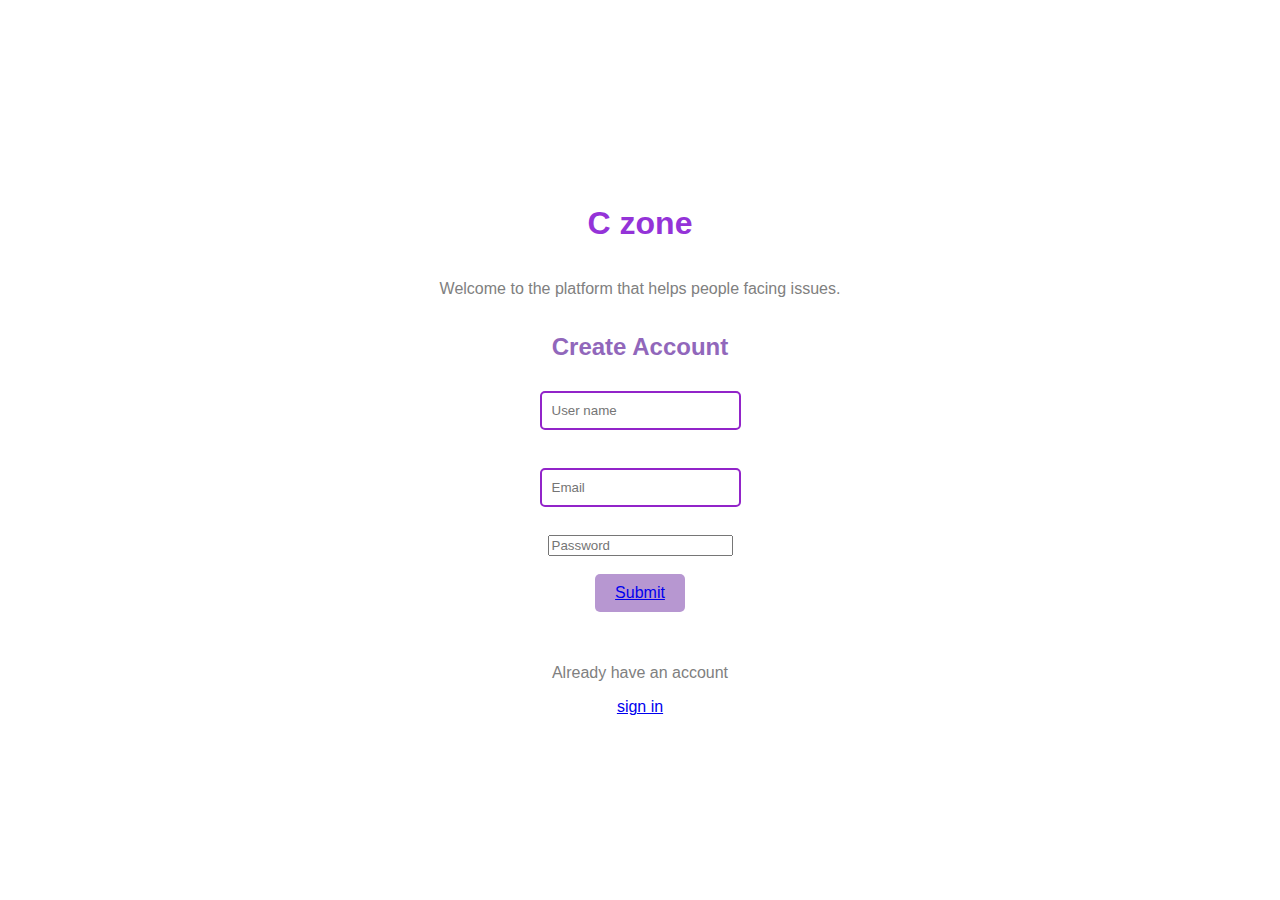
<file: index.html>
<!DOCTYPE html>
<html lang="en">
<head>
    <meta charset="UTF-8">
    <meta name="viewport" content="width=device-width, initial-scale=1.0">
    <link rel="stylesheet" href="./style.css">
    <title>Document</title>
</head>
<body>
    <h1>C zone</h1>
    <script src="script.js"></script>
    <p>Welcome to the platform that helps people facing issues.</p>

    <h2>Create Account</h2>
    <form>
        <input type="text" placeholder="User name"><br>
        <input type="email" placeholder="Email"><br>
        <input type="password" placeholder="Password"><br>
        <button type="submit"><a href="./frontpage.html">Submit</a></button><br><br>
         <p type="text" placeholder="Already have an account">Already have an account</p>
         <a href="./signin.html">sign in</a>
          
         
    </form>
</body>
</html>
</file>
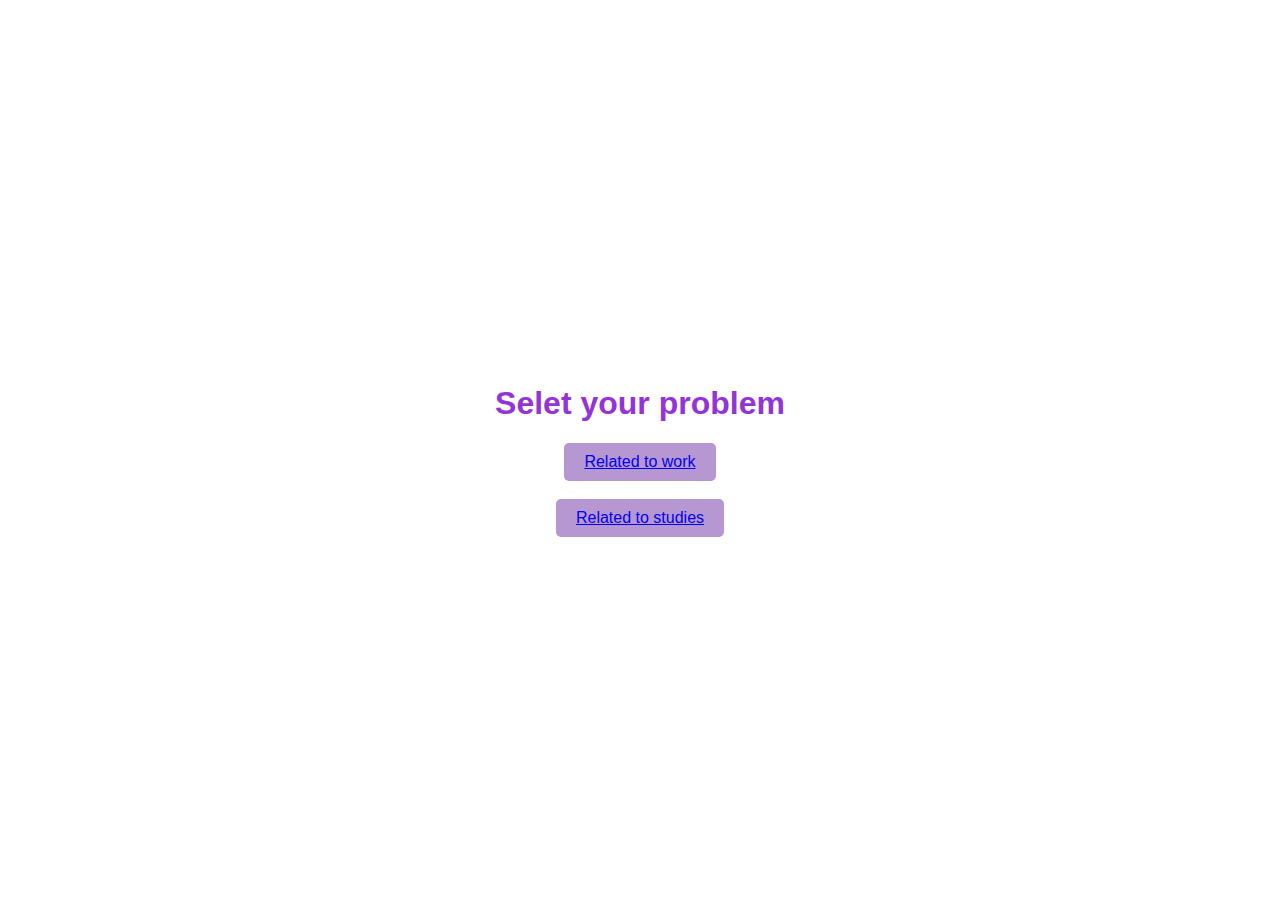
<file: frontpage.html>
<!DOCTYPE html>
<html lang="en">
<head>
    <meta charset="UTF-8">
    <meta name="viewport" content="width=device-width, initial-scale=1.0">
    <link rel="stylesheet" href="./style.css">
    <title>Front page</title>
     <h1>Selet your problem</h1>
    
</head>
<body>
   
    <button type="Related to work"><a href="./page2.html" >Related to work</a></button><br>
     
    <button type="Related to studies"><a href="./page3.html" >Related to studies</a></button>
<script src="script.js" > </script>
</body>
</html>
</file>
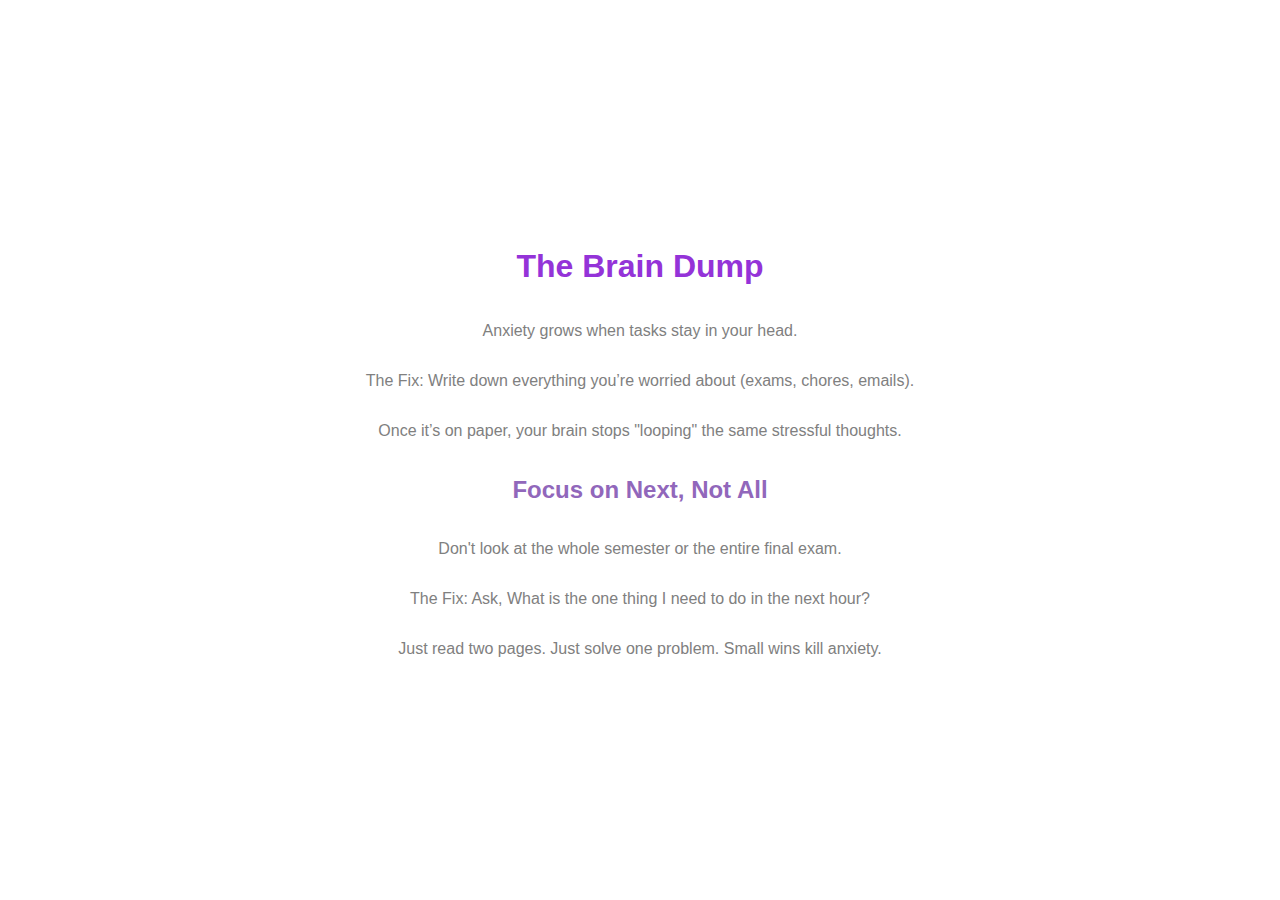
<file: page10.html>
<!DOCTYPE html>
<html lang="en">
<head>
    <meta charset="UTF-8">
    <meta name="viewport" content="width=device-width, initial-scale=1.0">
    <link rel="stylesheet" href="./style.css">
    <title>page10</title>
</head>
<body>
    <h1>The Brain Dump</h1>
    <p>Anxiety grows when tasks stay in your head.</p>
    <p>The Fix: Write down everything you’re worried about (exams, chores, emails).</p>
    <p>Once it’s on paper, your brain stops "looping" the same stressful thoughts.</p>
    <h2>Focus on Next, Not All</h2>
    <p>Don't look at the whole semester or the entire final exam.</p>
    <p>The Fix: Ask, What is the one thing I need to do in the next hour?</p>
    <p>Just read two pages. Just solve one problem. Small wins kill anxiety.</p>    
</body>
</html>
</file>
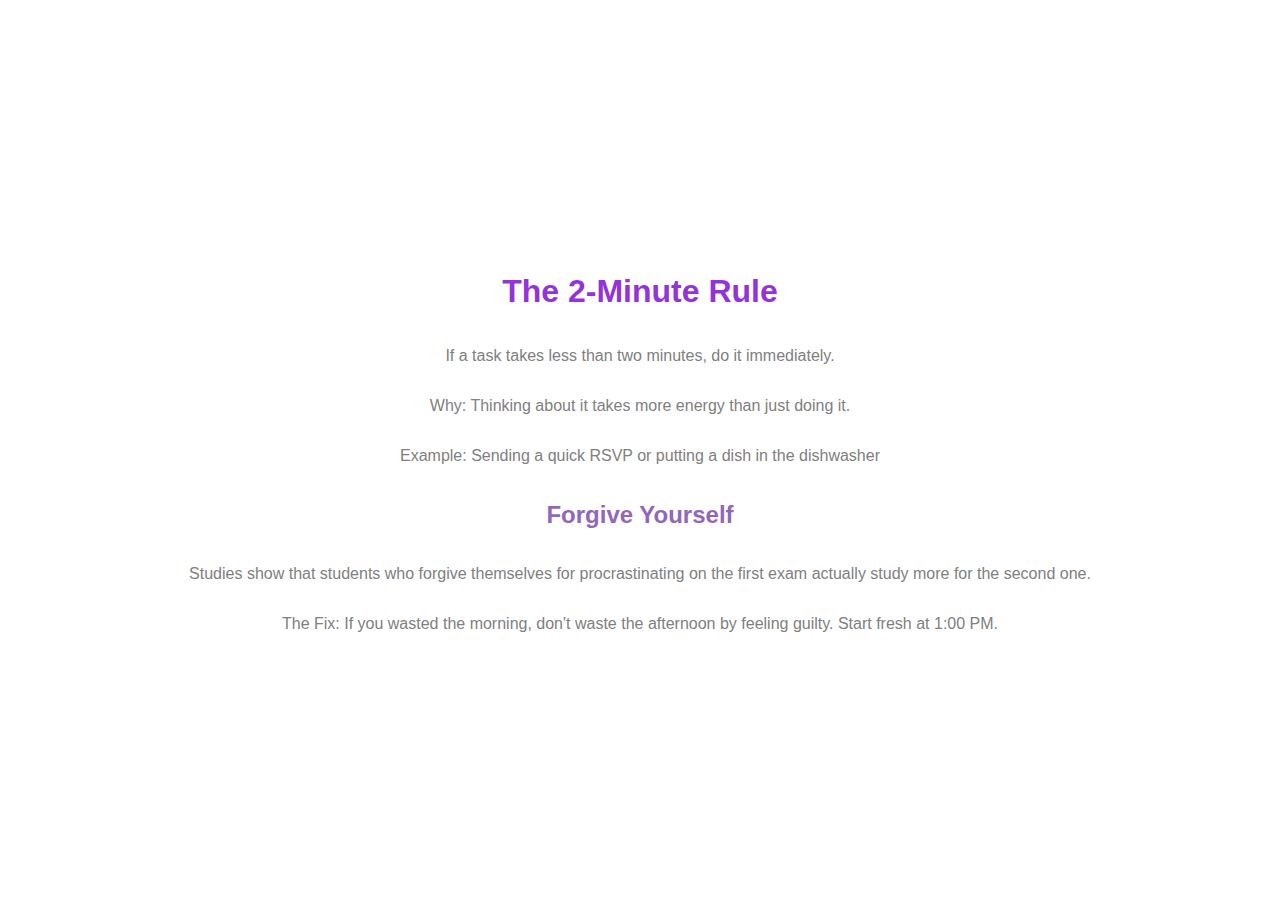
<file: page11.html>
<!DOCTYPE html>
<html lang="en">
<head>
    <meta charset="UTF-8">
    <meta name="viewport" content="width=device-width, initial-scale=1.0">
    <link rel="stylesheet" href="./style.css">
    <title>page11</title>
</head>
<body>
    <h1>The 2-Minute Rule</h1>
    <p>If a task takes less than two minutes, do it immediately.</p>
    <p>Why: Thinking about it takes more energy than just doing it.</p>
    <p>Example: Sending a quick RSVP or putting a dish in the dishwasher</p>
    <h2>Forgive Yourself</h2>
    <p>Studies show that students who forgive themselves for procrastinating on the first exam actually study more for the second one.</p>
    <p>The Fix: If you wasted the morning, don't waste the afternoon by feeling guilty. Start fresh at 1:00 PM.</p>
</body>
</html>
</file>
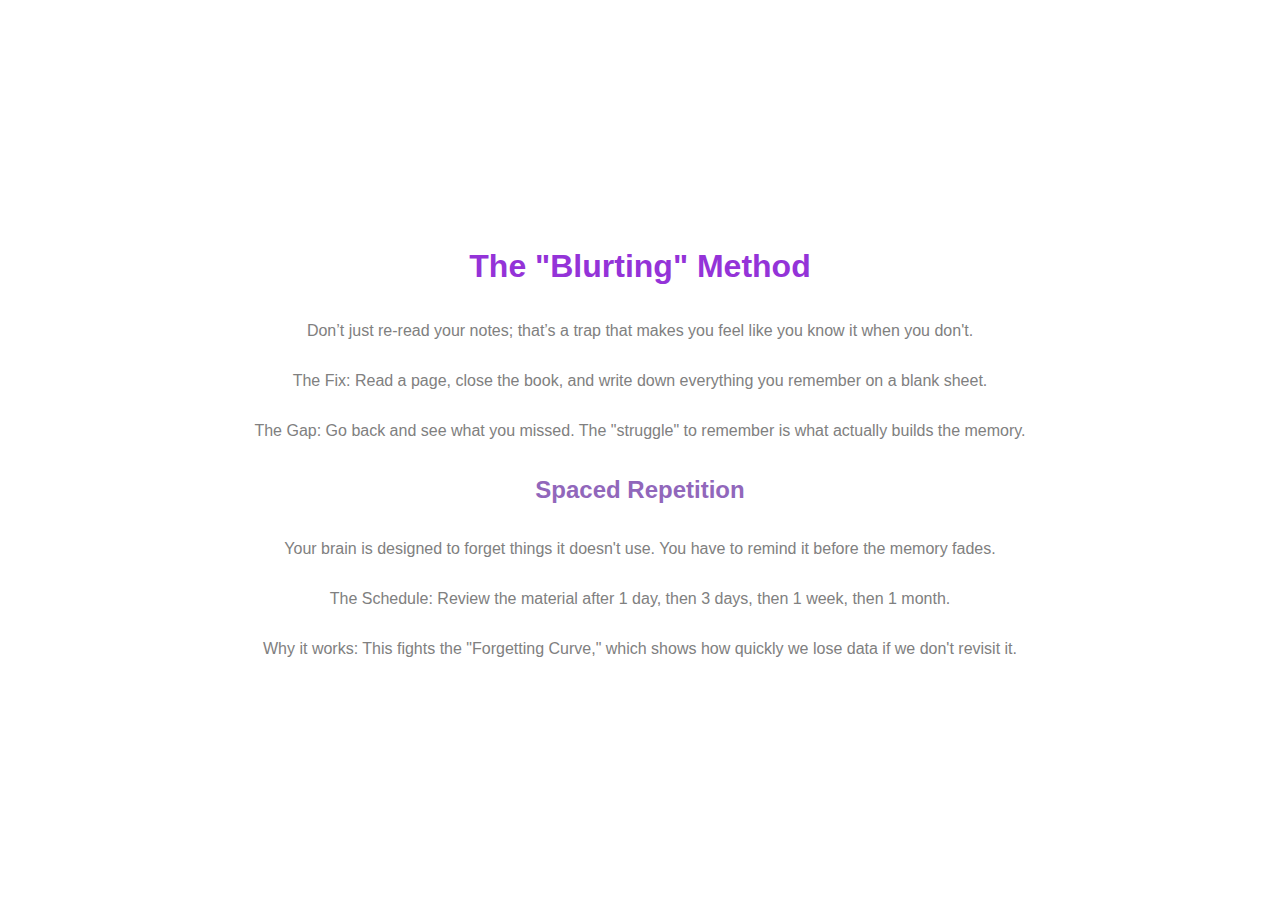
<file: page12.html>
<!DOCTYPE html>
<html lang="en">
<head>
    <meta charset="UTF-8">
    <meta name="viewport" content="width=device-width, initial-scale=1.0">
    <link rel="stylesheet" href="./style.css">
    <title>page12</title>
</head>
<body>
    <h1>The "Blurting" Method</h1>
    <p>Don’t just re-read your notes; that’s a trap that makes you feel like you know it when you don't.</p>
    <p>The Fix: Read a page, close the book, and write down everything you remember on a blank sheet.</p>
    <p>The Gap: Go back and see what you missed. The "struggle" to remember is what actually builds the memory.</p>
    <h2>Spaced Repetition</h2>
    <p>Your brain is designed to forget things it doesn't use. You have to remind it before the memory fades.</p>
    <p>The Schedule: Review the material after 1 day, then 3 days, then 1 week, then 1 month.</p>
    <p>Why it works: This fights the "Forgetting Curve," which shows how quickly we lose data if we don't revisit it.</p>    
</body>
</html>
</file>
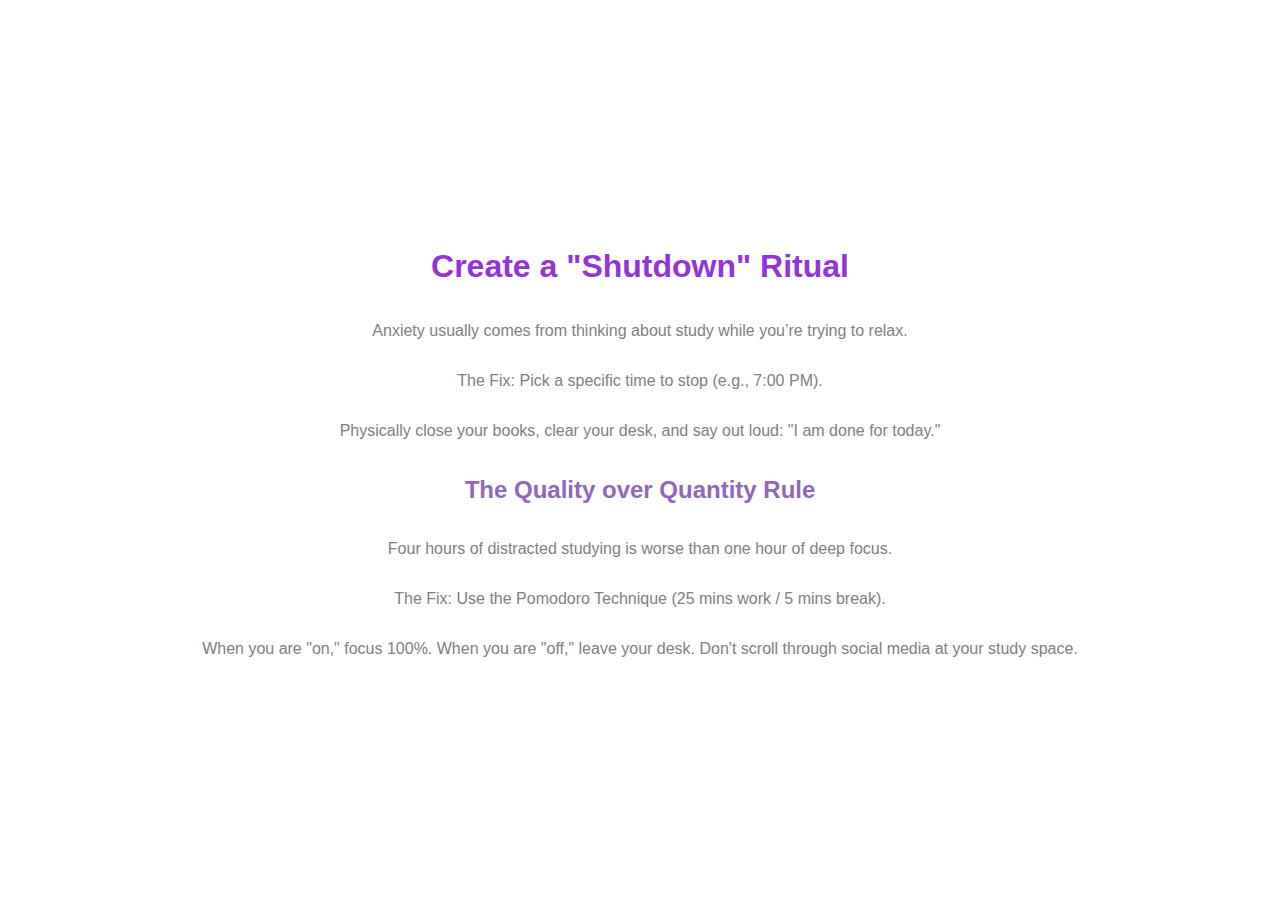
<file: page13.html>
<!DOCTYPE html>
<html lang="en">
<head>
    <meta charset="UTF-8">
    <meta name="viewport" content="width=device-width, initial-scale=1.0">
    <link rel="stylesheet" href="./style.css">
    <title>page13</title>
</head>
<body>
   <h1>Create a "Shutdown" Ritual</h1>
   <p>Anxiety usually comes from thinking about study while you’re trying to relax.</p>
   <p>The Fix: Pick a specific time to stop (e.g., 7:00 PM).</p>
   <p>Physically close your books, clear your desk, and say out loud: "I am done for today."</p>
   <h2>The Quality over Quantity Rule</h2>
   <p>Four hours of distracted studying is worse than one hour of deep focus.</p>
   <P>The Fix: Use the Pomodoro Technique (25 mins work / 5 mins break).</P>
   <p>When you are "on," focus 100%. When you are "off," leave your desk. Don't scroll through social media at your study space.</p> 
</body>
</html>
</file>
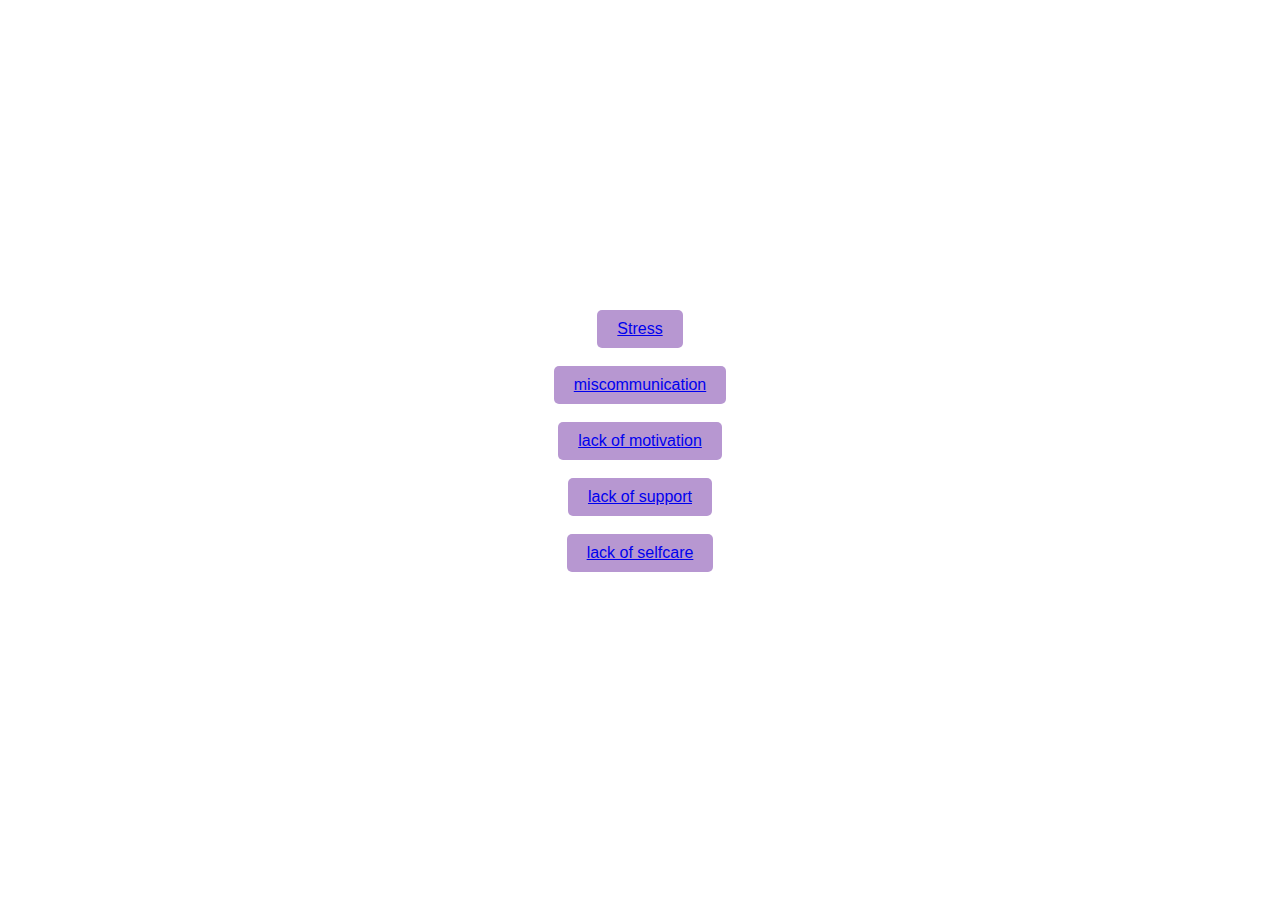
<file: page2.html>
<!DOCTYPE html>
<html lang="en">
<head>
    <meta charset="UTF-8">
    <meta name="viewport" content="width=device-width, initial-scale=1.0">
    <link rel="stylesheet" href="./style.css">
    <title>Page 2</title>
    
</head>
<body>
    <button type="Stress"><a href="./page4.html" >Stress </a></button><br>
    <button type="Miscommunication"><a href="./page5.html">miscommunication</a></button><br>
    <button type="Lack of motivation"><a href="./page6.html">lack of motivation</a></button><br>
    <button type="lack of  support"><a href="./page7.html">lack of  support</a></button><br>
     <button type="Lack of selfcare"><a href="./page8.html">lack of selfcare</a></button><br>
</body>
</html>
</file>
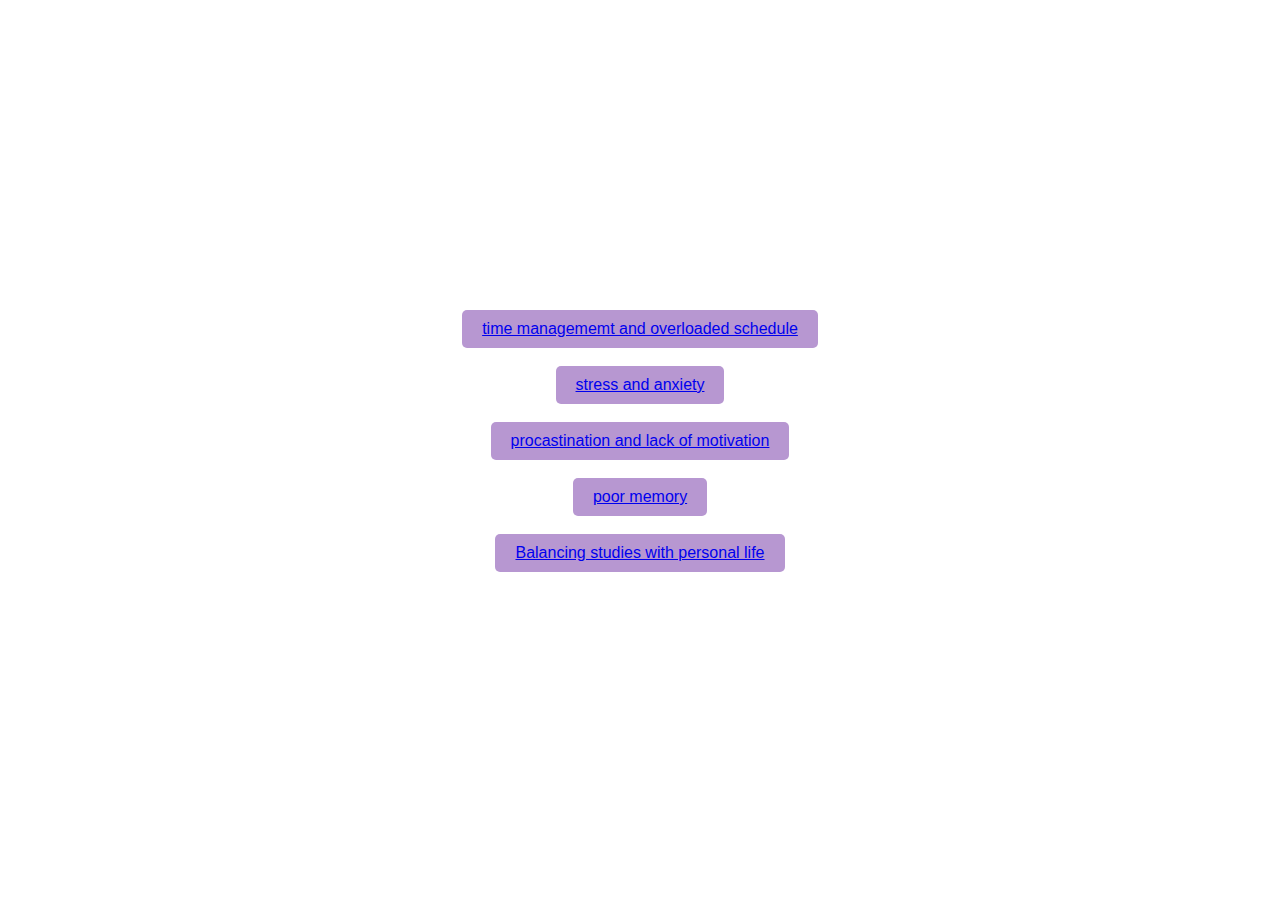
<file: page3.html>
<!DOCTYPE html>
<html lang="en">
<head>
    <meta charset="UTF-8">
    <meta name="viewport" content="width=device-width, initial-scale=1.0">
    <link rel="stylesheet" href="./style.css">
    <title>page 03</title>
</head>
<body>
<body>
<body>
    <button type="time management and overloaded schedule"><a href="./page9.html">time managememt and overloaded schedule</a></button><br>
    <button type="Stress and anxiety "><a href="./page10.html">stress and anxiety</a></button><br>
    <button type="Procastination and lack of motivation"><a href="./page11.html">procastination and lack of motivation </a></button><br>
    <button type="Poor memory"><a href="./page12.html">poor memory </a></button><br>
     <button type="Balancing studies with personal life"><a href="./page13.html">Balancing studies with personal life </a></button><br>
</body>
</html>
</file>
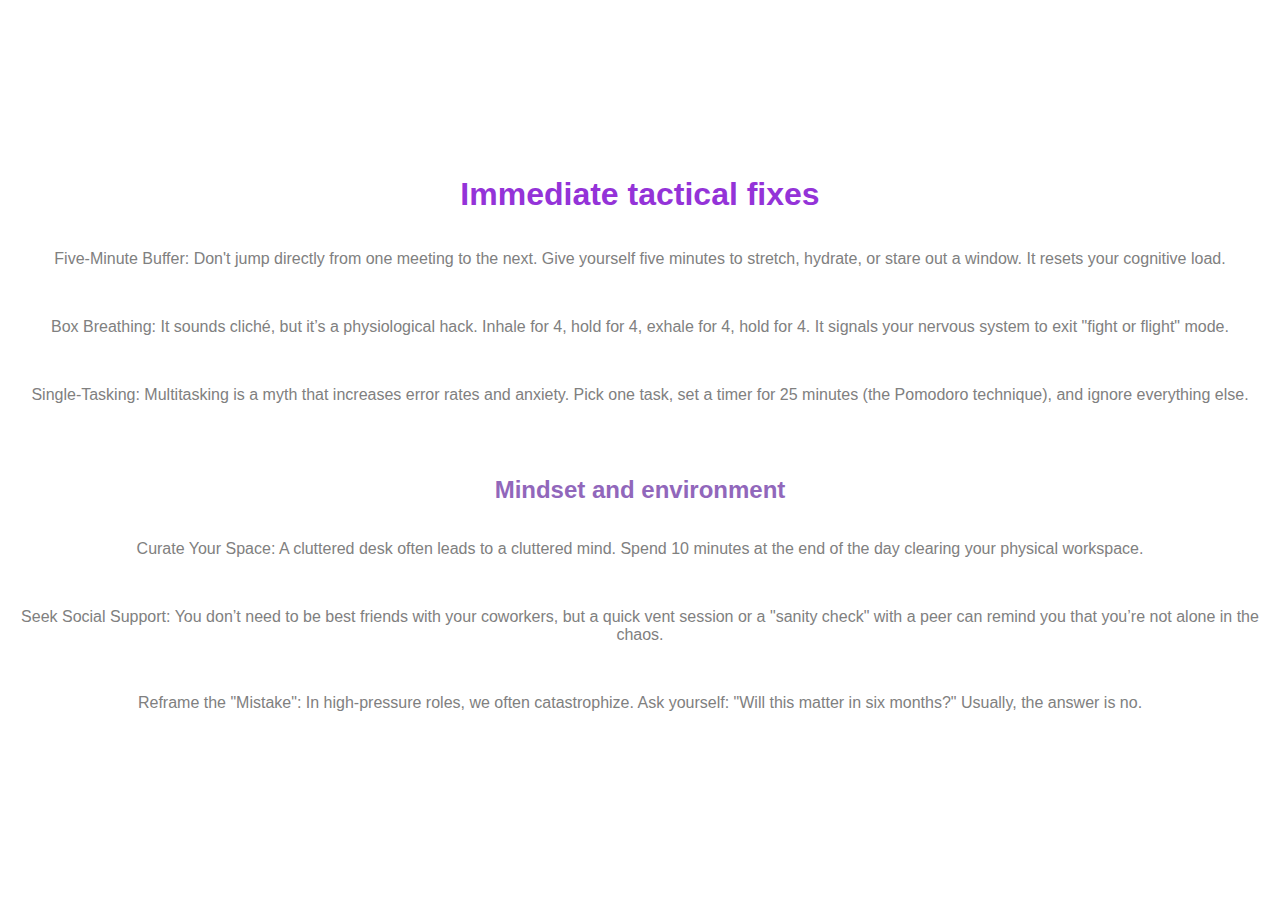
<file: page4.html>
<!DOCTYPE html>
<html lang="en">
<head>
    <meta charset="UTF-8">
    <meta name="viewport" content="width=device-width, initial-scale=1.0">
    <link rel="stylesheet" href="./style.css">
    <title>page 4</title>
   
</head>
<body>
     <h1>Immediate tactical fixes</h1>
     <p>Five-Minute Buffer: Don't jump directly from one meeting to the next. Give yourself five minutes to stretch, hydrate, or stare out a window. It resets your cognitive load.</p><br>
     <p>Box Breathing: It sounds cliché, but it’s a physiological hack. Inhale for 4, hold for 4, exhale for 4, hold for 4. It signals your nervous system to exit "fight or flight" mode.</p><br>
     <p>Single-Tasking: Multitasking is a myth that increases error rates and anxiety. Pick one task, set a timer for 25 minutes (the Pomodoro technique), and ignore everything else.</p>
     <br><br>
     <h2>Mindset and environment</h2>
     <p>Curate Your Space: A cluttered desk often leads to a cluttered mind. Spend 10 minutes at the end of the day clearing your physical workspace.</p><br>
     <p>Seek Social Support: You don’t need to be best friends with your coworkers, but a quick vent session or a "sanity check" with a peer can remind you that you’re not alone in the chaos.</p><br>
     <p>Reframe the "Mistake": In high-pressure roles, we often catastrophize. Ask yourself: "Will this matter in six months?" Usually, the answer is no.</p><br>
</body>
</html>
</file>
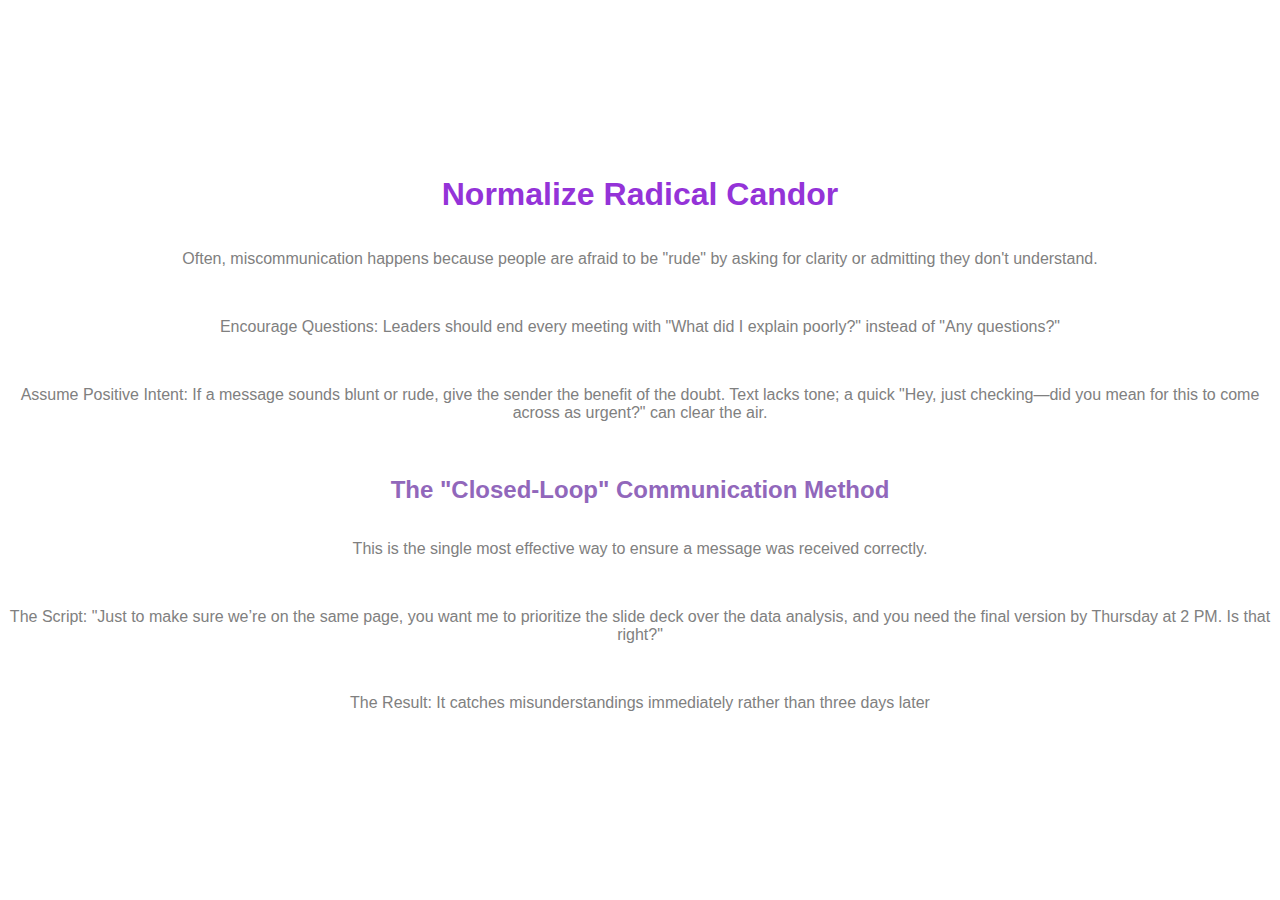
<file: page5.html>
<!DOCTYPE html>
<html lang="en">
<head>
    <meta charset="UTF-8">
    <meta name="viewport" content="width=device-width, initial-scale=1.0">
    <link rel="stylesheet" href="./style.css">
    <title>page5</title>
</head>
<body>
    <h1>Normalize Radical Candor</h1>
    <p>Often, miscommunication happens because people are afraid to be "rude" by asking for clarity or admitting they don't understand.</p><br>
    <p>Encourage Questions: Leaders should end every meeting with "What did I explain poorly?" instead of "Any questions?"</p><br>
    <p>Assume Positive Intent: If a message sounds blunt or rude, give the sender the benefit of the doubt. Text lacks tone; a quick "Hey, just checking—did you mean for this to come across as urgent?" can clear the air.</p><br>
    <h2>The "Closed-Loop" Communication Method</h2>
    <p>This is the single most effective way to ensure a message was received correctly.</p><br>
    <p>The Script: "Just to make sure we’re on the same page, you want me to prioritize the slide deck over the data analysis, and you need the final version by Thursday at 2 PM. Is that right?"</p><br>
    <p>The Result: It catches misunderstandings immediately rather than three days later</p><br>
</body>
</html>
</file>
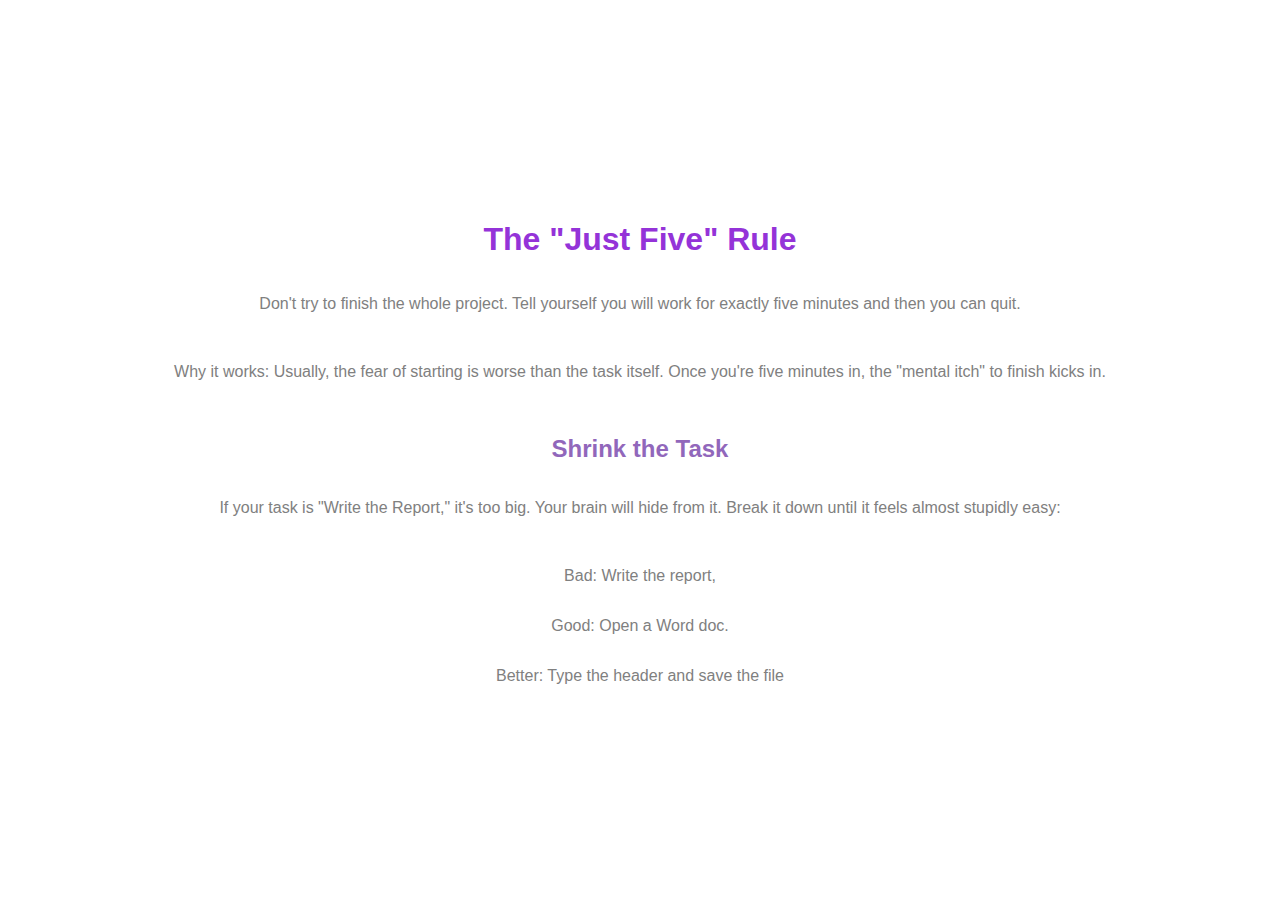
<file: page6.html>
<!DOCTYPE html>
<html lang="en">
<head>
    <meta charset="UTF-8">
    <meta name="viewport" content="width=device-width, initial-scale=1.0">
    <link rel="stylesheet" href="./style.css">
    <title>page6</title>
</head>
<body>
    <h1>The "Just Five" Rule</h1>
    <p>Don't try to finish the whole project. Tell yourself you will work for exactly five minutes and then you can quit.</p><br>
    <p>Why it works: Usually, the fear of starting is worse than the task itself. Once you're five minutes in, the "mental itch" to finish kicks in.</p><br>
    <h2>  Shrink the Task</h2>
    <p> If your task is "Write the Report," it's too big. Your brain will hide from it. Break it down until it feels almost stupidly easy:</p><br>
    <p>Bad: Write the report,</p>
    <p>Good: Open a Word doc.</p>
    <p>Better: Type the header and save the file</p>
 
</body>
</html>
</file>
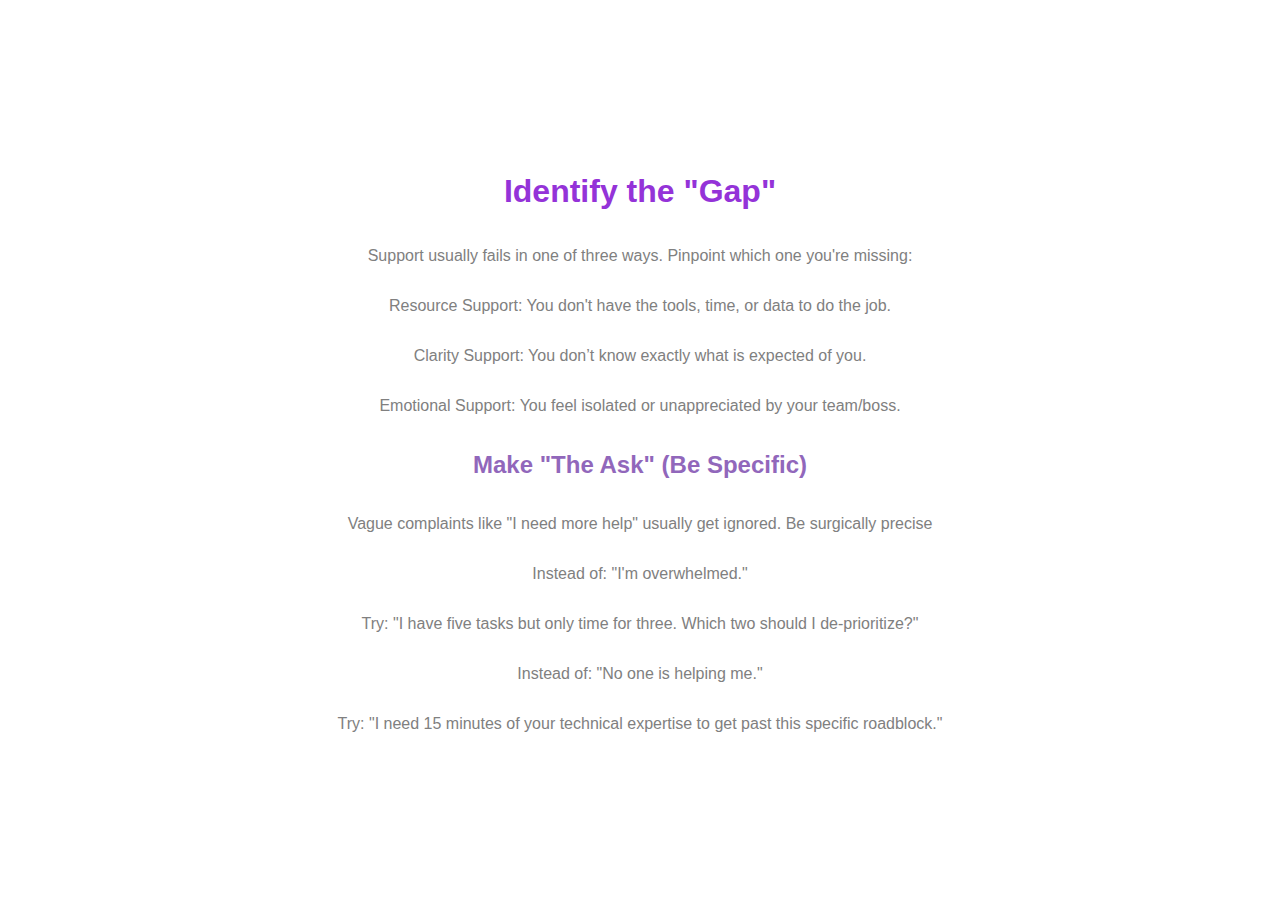
<file: page7.html>
<!DOCTYPE html>
<html lang="en">
<head>
    <meta charset="UTF-8">
    <meta name="viewport" content="width=device-width, initial-scale=1.0">
    <link rel="stylesheet" href="./style.css">
    <title>page7</title>
</head>
<body>
    <h1>Identify the "Gap"</h1>
    <p>Support usually fails in one of three ways. Pinpoint which one you're missing:</p>
    <p>Resource Support: You don't have the tools, time, or data to do the job.</p>
    <p>Clarity Support: You don’t know exactly what is expected of you.</p>
    <p>Emotional Support: You feel isolated or unappreciated by your team/boss.</p>
    <h2>Make "The Ask" (Be Specific)</h2>
    <p>Vague complaints like "I need more help" usually get ignored. Be surgically precise</p>
    <p>Instead of: "I'm overwhelmed."</p>
    <p>Try: "I have five tasks but only time for three. Which two should I de-prioritize?"</p>
    <p>Instead of: "No one is helping me."</p>
    <p>Try: "I need 15 minutes of your technical expertise to get past this specific roadblock."</p>    
</body>
</html>
</file>
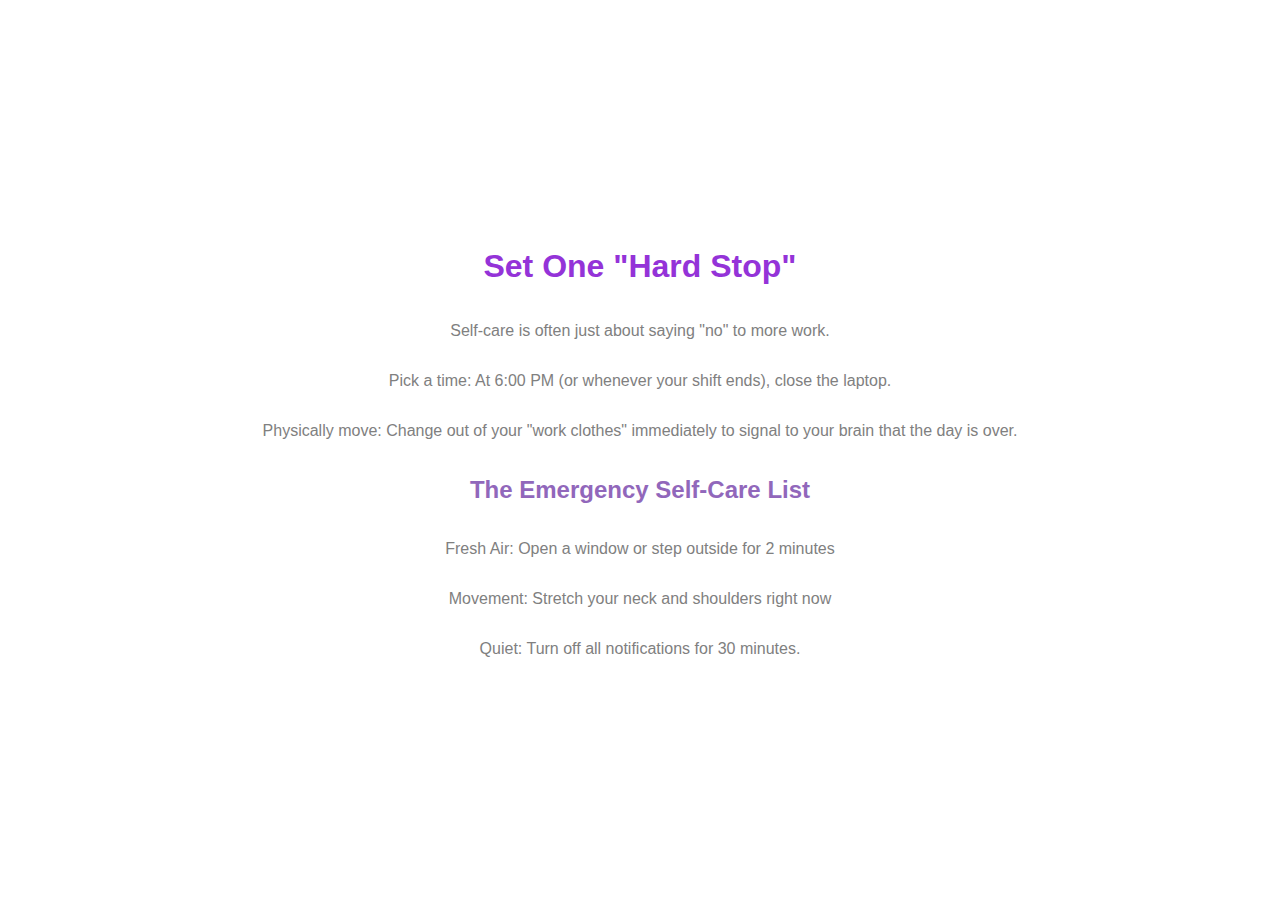
<file: page8.html>
<!DOCTYPE html>
<html lang="en">
<head>
    <meta charset="UTF-8">
    <meta name="viewport" content="width=device-width, initial-scale=1.0">
    <link rel="stylesheet" href="./style.css">
    <title>page8</title>
</head>
<body>
    <h1>Set One "Hard Stop"</h1>
    <p>Self-care is often just about saying "no" to more work.</p>
    <p>Pick a time: At 6:00 PM (or whenever your shift ends), close the laptop.</p>
    <p>Physically move: Change out of your "work clothes" immediately to signal to your brain that the day is over.</p>
    <h2>The Emergency Self-Care List</h2>
    <p>Fresh Air: Open a window or step outside for 2 minutes</p>
    <p>Movement: Stretch your neck and shoulders right now</p>
    <p>Quiet: Turn off all notifications for 30 minutes.</p>
</body>
</html>
</file>
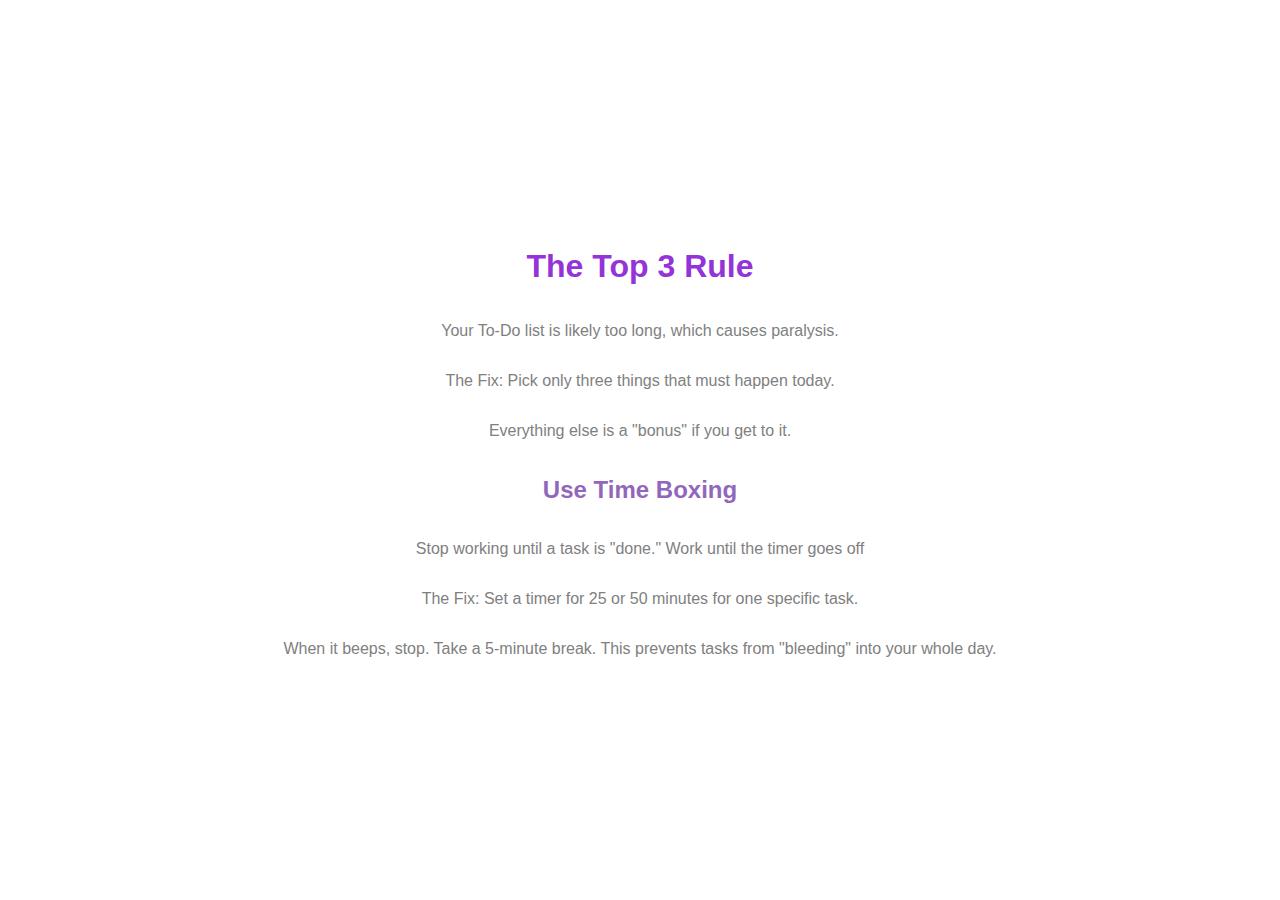
<file: page9.html>
<!DOCTYPE html>
<html lang="en">
<head>
    <meta charset="UTF-8">
    <meta name="viewport" content="width=device-width, initial-scale=1.0">
    <link rel="stylesheet" href="./style.css">
    <title>page9</title>
</head>
<body>
    <h1>The Top 3 Rule</h1>
    <p>Your To-Do list is likely too long, which causes paralysis.</p>
    <p>The Fix: Pick only three things that must happen today.</p>
    <p>Everything else is a "bonus" if you get to it.</p>
    <h2>Use Time Boxing</h2>
    <p>Stop working until a task is "done." Work until the timer goes off</p>
    <p>The Fix: Set a timer for 25 or 50 minutes for one specific task.</p>
    <p>When it beeps, stop. Take a 5-minute break. This prevents tasks from "bleeding" into your whole day.</p>
</body>
</html>
</file>
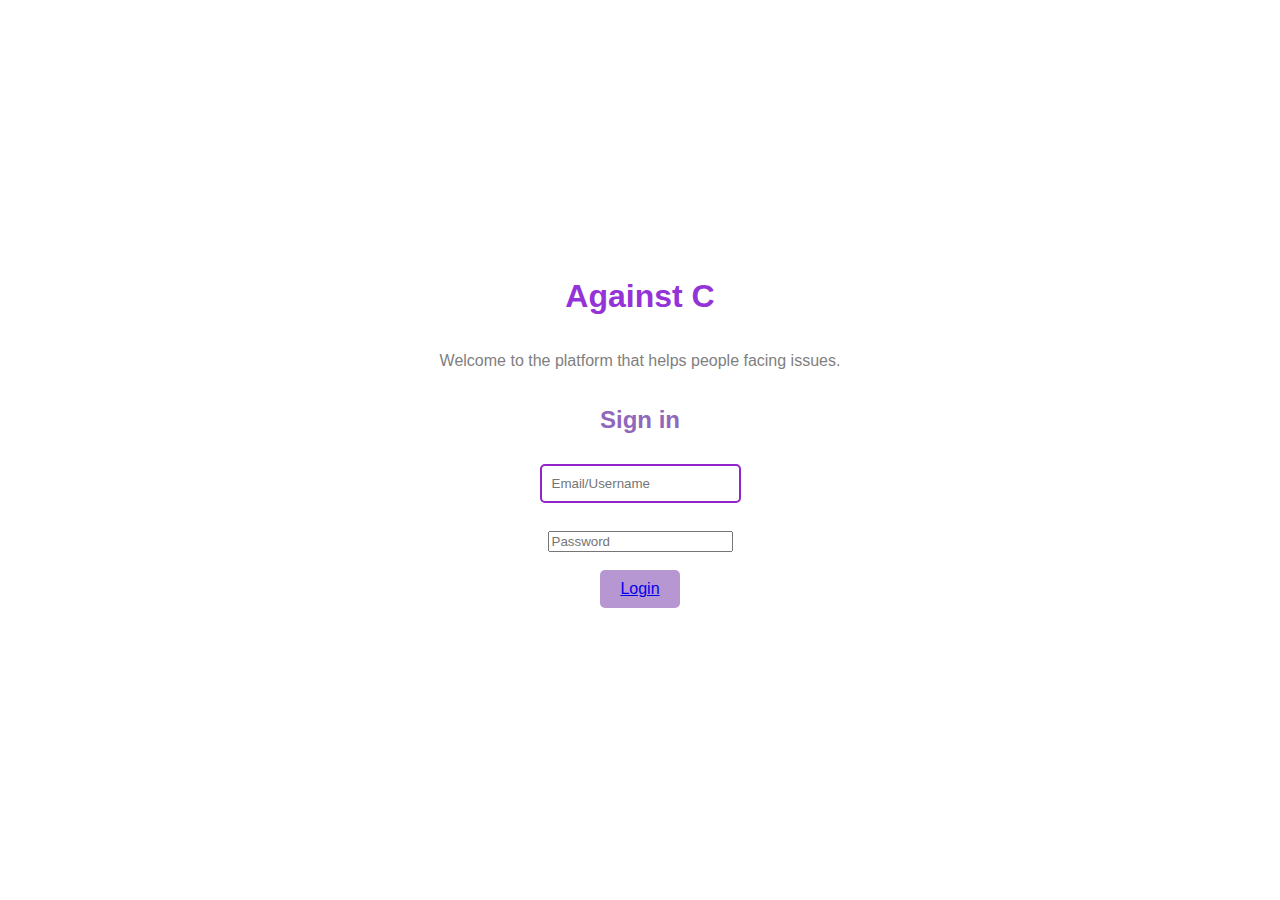
<file: signin.html>
<!DOCTYPE html>
<html lang="en">
<head>
    <meta charset="UTF-8">
    <meta name="viewport" content="width=device-width, initial-scale=1.0">
    <link rel="stylesheet" href="./style.css">
        <title>Document</title>
</head>
<body>
    <h1>Against C</h1>
    <script src="script.js"></script>
    <p>Welcome to the platform that helps people facing issues.</p>

    <h2>Sign in</h2>
    <form>
        <input type="email" placeholder="Email/Username"><br>
        <input type="password" placeholder="Password"><br>
        <button type="submit"><a href="./frontpage.html" >Login</a></button><br><br>
       
        
         
    </form>
</body>
</html>
</file>
<file: style.css>
button {
    background-color: #b797d1; /* A nice green color */
    color: white;              /* White text */
    padding: 10px 20px;       /* Makes the button bigger and clickable */
    border: none;              /* Removes the default ugly grey border */
    border-radius: 5px;        /* Rounds the corners */
    cursor: pointer;           /* Makes the mouse turn into a hand icon */
    font-size: 16px;           /* Makes the text readable */
}

/* This makes the button change color when you hover over it */
button:hover {
    background-color: #4add59; 
}
        h1{color:rgb(148, 51, 216);}
        p{color:grey;}
        h2{color:rgb(145, 103, 187);}
        body {
            /* Flexbox settings */
            display: flex;
            flex-direction: column;
            align-items: center;      /* Horizontal centering */
            justify-content: center; /* Vertical centering */
            
            /* Ensures the body takes up the full screen height */
            min-height: 100vh;       
            margin: 0;
            
            /* Optional: Better font for readability */
            font-family: sans-serif;
            text-align: center;
        }

        form {
            /* Keeps the inputs stacked neatly */
            display: flex;
            flex-direction: column;
            align-items: center;
        }
        input[type="text"], 
input[type="email"] {
    padding: 10px;
    margin: 10px 0;
    border: 2px solid #9224c9; /* Matching your button hover color */
    border-radius: 5px;
    
    /* This allows the box to expand to its content 
       if the parent container allows it */
    min-width: 150px; 
    width: auto;
}
</file>
